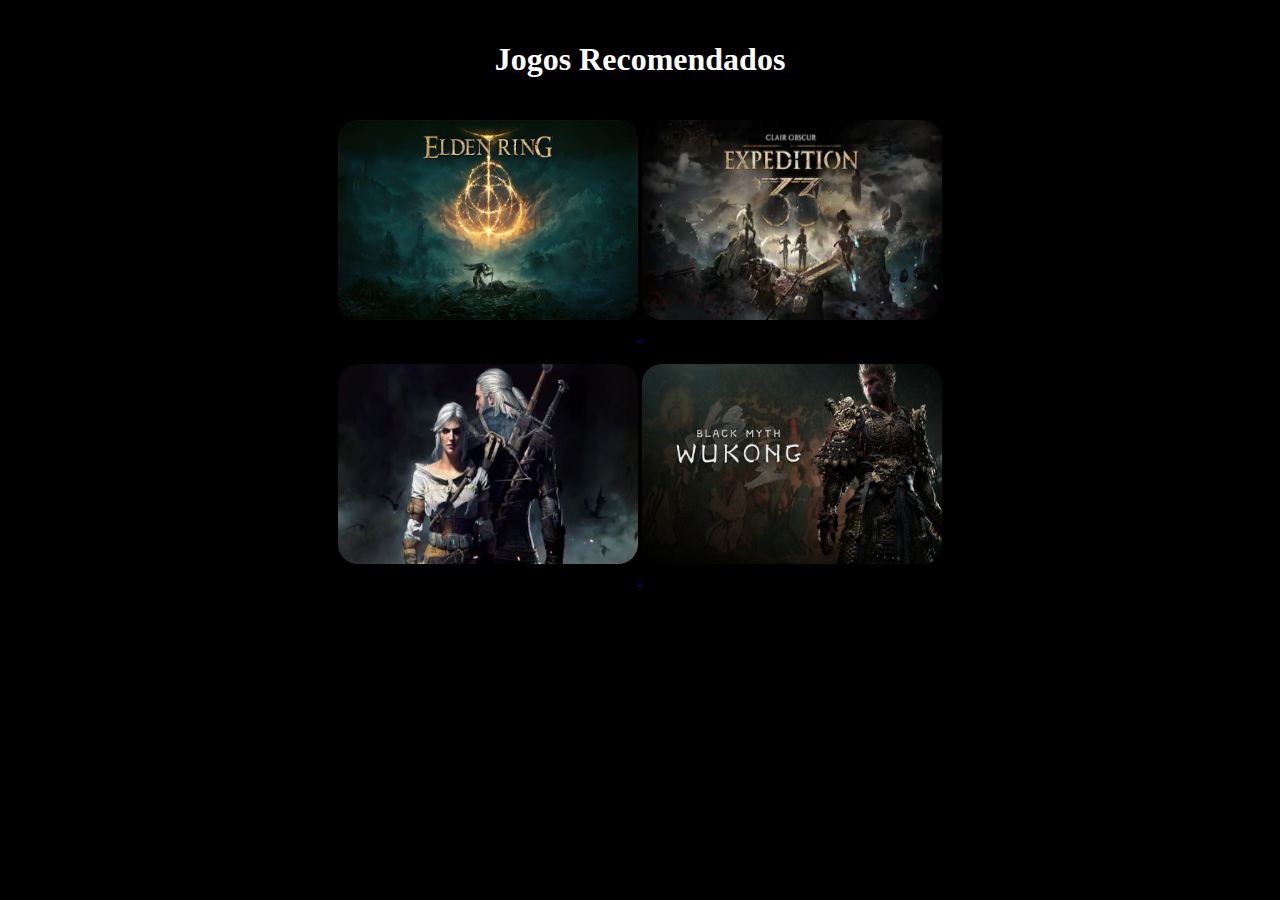
<file: ex001/fimmodulo1.html>
<!DOCTYPE html>
<html lang="pt-br">
<head>
    <meta charset="UTF-8">
    <meta name="viewport" content="width=device-width, initial-scale=1.0">
    <title>Atividade Final do Modulo 1</title>
    <link rel="stylesheet" href="style.css">
   
   
</head>
<body>
    <h1>Jogos Recomendados</h1>
    <a href="link fim do modulo1/video1.html" rel="self">
        
       <img src="imagens/elden ring.jpg" alt="Elden Ring">
    </a>
<a href="link fim do modulo1/video2.html" rel="self">
        
    <img src="imagens/exp33.jpg" alt="Clair Obscure Expedition">
    </a>
    <br>
    <a href="link fim do modulo1/video3.html" rel="self">

    <img src="imagens/THE-WITCHER-4-900x503.jpg.webp" alt="The Witcher 3">
    </a>
    <a href="link fim do modulo1/video4.html" rel="self">

    <img src="imagens/bmw.jpg" alt="Black Myth Wukong">
    </a>

    
</body>
</html>
</file>
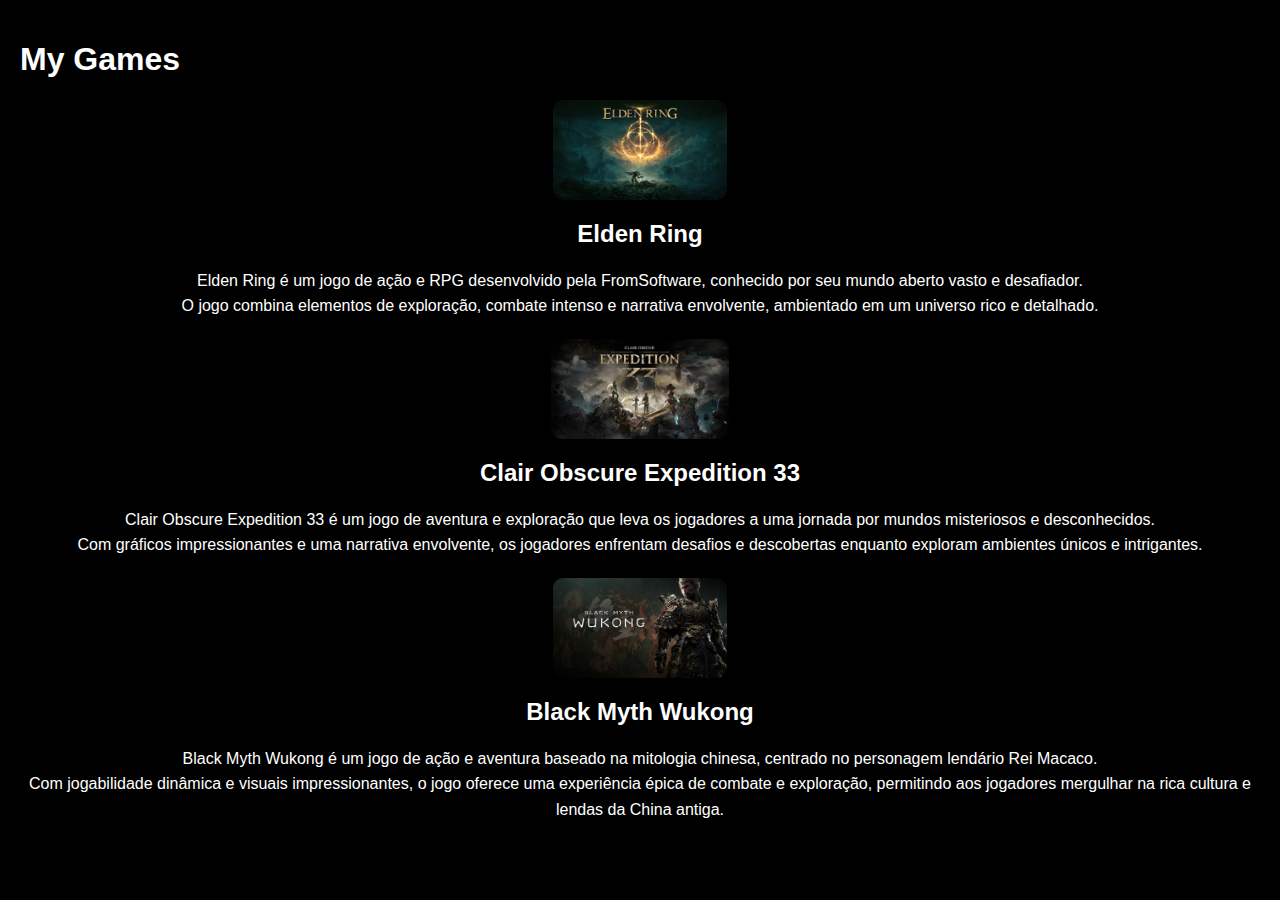
<file: ex001/game.html>
<!DOCTYPE html>
<html lang="pt-br">
<head>
    <meta charset="UTF-8">
    <meta name="viewport" content="width=device-width, initial-scale=1.0">
    <link rel="shortcut icon" href="imagens/favicon.ico">
    <link rel="stylesheet" href="">
    <title>Game Analysis</title>
    <style>
        body {
            font-family: Arial, sans-serif;
            background-color: #000000;
            color: #ffffff;
            margin: 0;
            padding: 20px;
            
        }
         
        h2 {
            color: #ffffff;
            margin: center;
            text-align: center;
        }
        p{
            text-align: center;
            line-height: 1.6;
            margin-bottom: 20px;
        }
        img {
            display: block;
            margin: 0 auto;
            border-radius: 10px;
            max-width: 75%;
            height: 100px;
        }
        a {
            color: #ffffff;
            text-decoration: none;
             
        }
        a:hover {
            text-decoration: underline; 
        } 
        
       
    </style>
</head>

<body>
    <h1>My Games</h1>

    <a href="https://store.steampowered.com/app/1245620/ELDEN_RING/" target="_blank" rel="external">
    <img src="imagens/elden ring.jpg" alt="Elden Ring">

        <h2>Elden Ring</h2>
    </a>
    <p>Elden Ring é um jogo de ação e RPG desenvolvido pela FromSoftware, conhecido por seu mundo aberto vasto e desafiador.<br>
    O jogo combina elementos de exploração, combate intenso e narrativa envolvente, ambientado em um universo rico e detalhado.</p>

   <a href="https://store.steampowered.com/app/1903340/Clair_Obscur_Expedition_33/" target="_blank" rel="external">
    
    <img src="imagens/exp33.jpg" alt="Expedition 33">
   <h2>Clair Obscure Expedition 33</h2>

</a>
<p>Clair Obscure Expedition 33 é um jogo de aventura e exploração que leva os jogadores a uma jornada por mundos misteriosos e desconhecidos.<br>

Com gráficos impressionantes e uma narrativa envolvente, os jogadores enfrentam desafios e descobertas enquanto exploram ambientes únicos e intrigantes.</p>

<a href="https://store.steampowered.com/app/2358720/Black_Myth_Wukong/" target="_blank" rel="external">
    <img src="imagens/bmw.jpg" alt="Black Myth Wukong">
<h2>Black Myth Wukong</h2>
<p>Black Myth Wukong é um jogo de ação e aventura baseado na mitologia chinesa, centrado no personagem lendário Rei Macaco.<br>
Com jogabilidade dinâmica e visuais impressionantes, o jogo oferece uma experiência épica de combate e exploração, permitindo aos jogadores mergulhar na rica cultura e lendas da China antiga.</p>


    
    
</body>
</html>
</file>
<file: ex001/style.css>
@charset "UTF-8";

       h1 {
            text-align: center;
            color: white;
            font-family: italic;
        }
       

        img {
            width: 300px;
            height: 200px;
            border-radius: 20px;
            margin: 20px auto;
                
        }
       body {
            font-family: Arial, sans-serif;
            background-color: black;
            color: #333;
            margin: 0;
            padding: 20px;
            text-align: center;
        }
        
        iframe {
            display: block;
            margin: 0 auto;
            border-radius: 30px;
           
        }
</file>
